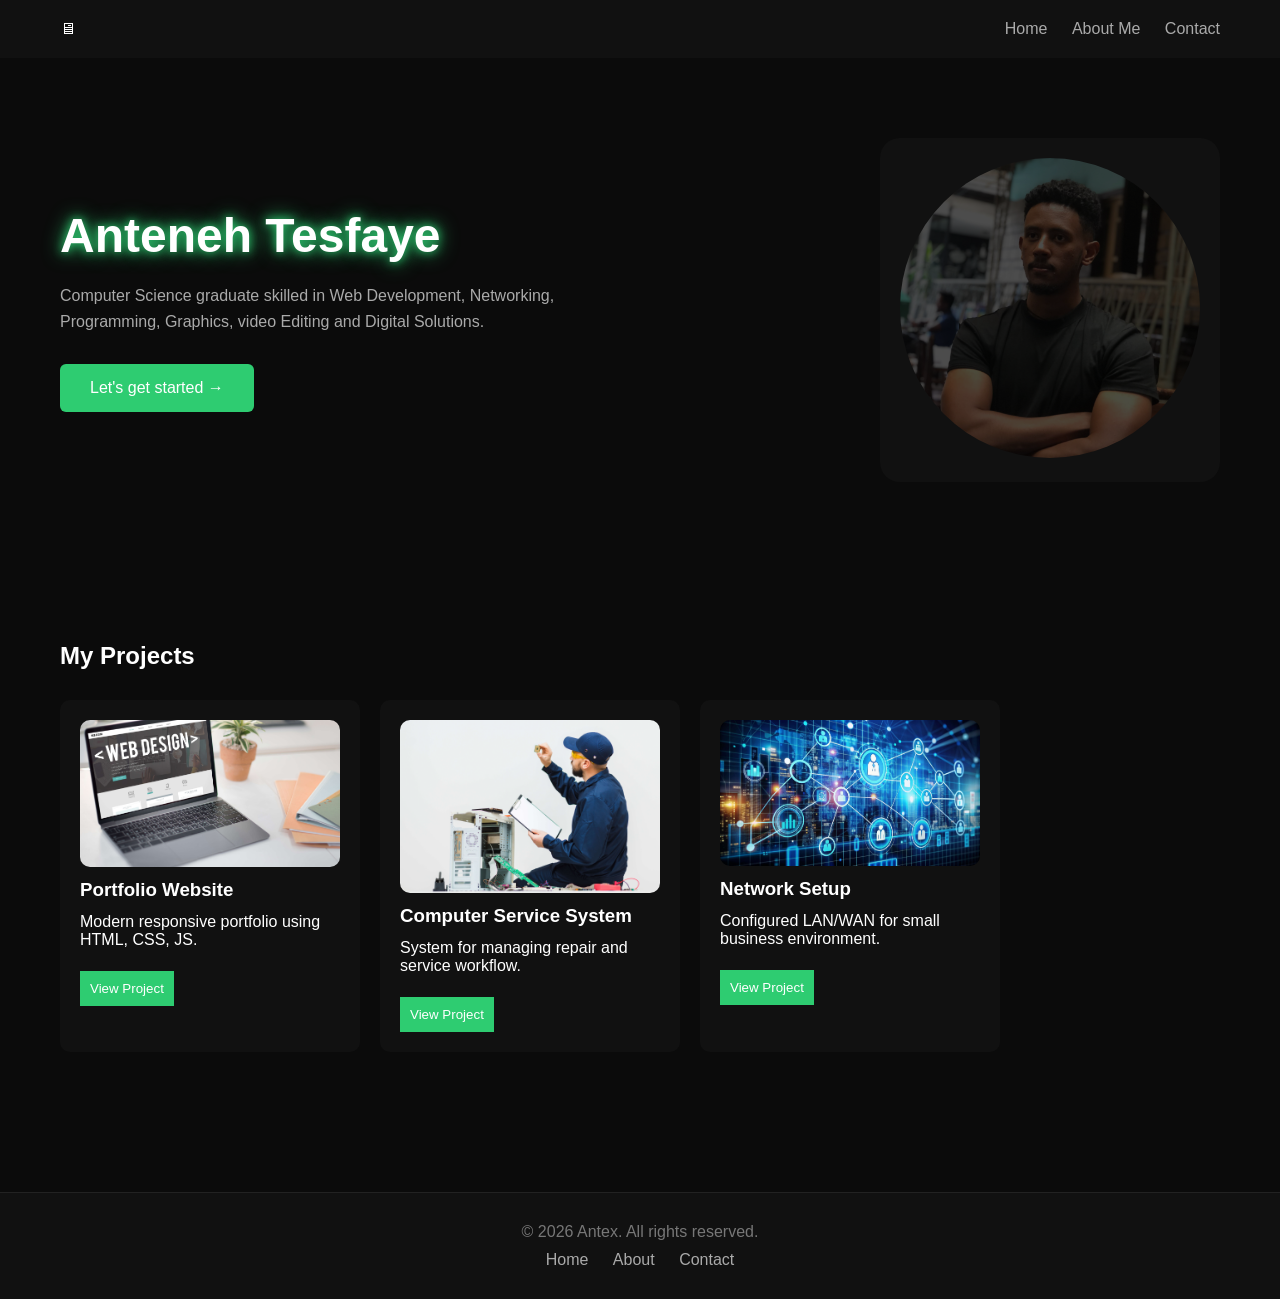
<file: index.html>
<!DOCTYPE html>
<html lang="en">
<head>
  <meta charset="UTF-8" />
  <meta name="viewport" content="width=device-width, initial-scale=1.0"/>
  <title>Portfolio</title>
  <link rel="stylesheet" href="style2.css"/>
</head>




<body>
  <!-- NAVBAR -->
  <header class="navbar">
  <div class="logo">🖥</div>
  <nav>
    <a href="index.html">Home</a>
    <a href="about.html">About Me</a>
    <a href="contact.html">Contact</a>
  </nav>
</header>



  <!-- HERO SECTION -->
<!-- HERO -->

<section class="hero reveal">
  <div class="hero-text">
    <h1 class="glow">Anteneh Tesfaye</h1>
    
<p>Computer Science graduate skilled in Web Development,
      Networking, Programming, Graphics, video Editing and Digital Solutions.</p>




 <!-- <p class="typing">
  I am a <span id="typing-text"></span>
</p>
 -->
   
 <!--  <a href="about.html"> <button class="btn">Let's get started →</button> </a>   -->


<button class="btn" onclick="scrollToProjects()">Let's get started →</button>

  </div>


  <div class="hero-image">
    <img src="profile.jpg" alt="Profile">
  </div>
</section>





<!-- PROJECTS -->
<section class="projects reveal" id="projects">

  <h2>My Projects</h2>

  <div class="project-grid">

    <div class="card">
  <img src="project1.jpg">
  <h3>Portfolio Website</h3>
<p> Modern responsive portfolio using HTML, CSS, JS. </p>
     <a href=""> <button>View Project</button>
</a></div>


    <div class="card">
      <img src="project2.jpg">
      <h3>Computer Service System</h3>
      <p>System for managing repair and service workflow. </p>
     <a href=""> <button>View Project</button>
</a></div>


    <div class="card">
      <img src="project3.jpg">
      <h3>Network Setup</h3>
      <p>Configured LAN/WAN for small business environment.</p>
     <a href=""> <button>View Project</button>
</a></div>

  </div>
</section>



<footer class="footer">
  <p>© 2026 Antex. All rights reserved.</p>
  <div class="footer-links">
    <a href="index.html">Home</a>
    <a href="about.html">About</a>
    <a href="contact.html">Contact</a>
  </div>
</footer>


  <script src="script2.js"></script>
</body>
</html>
</file>
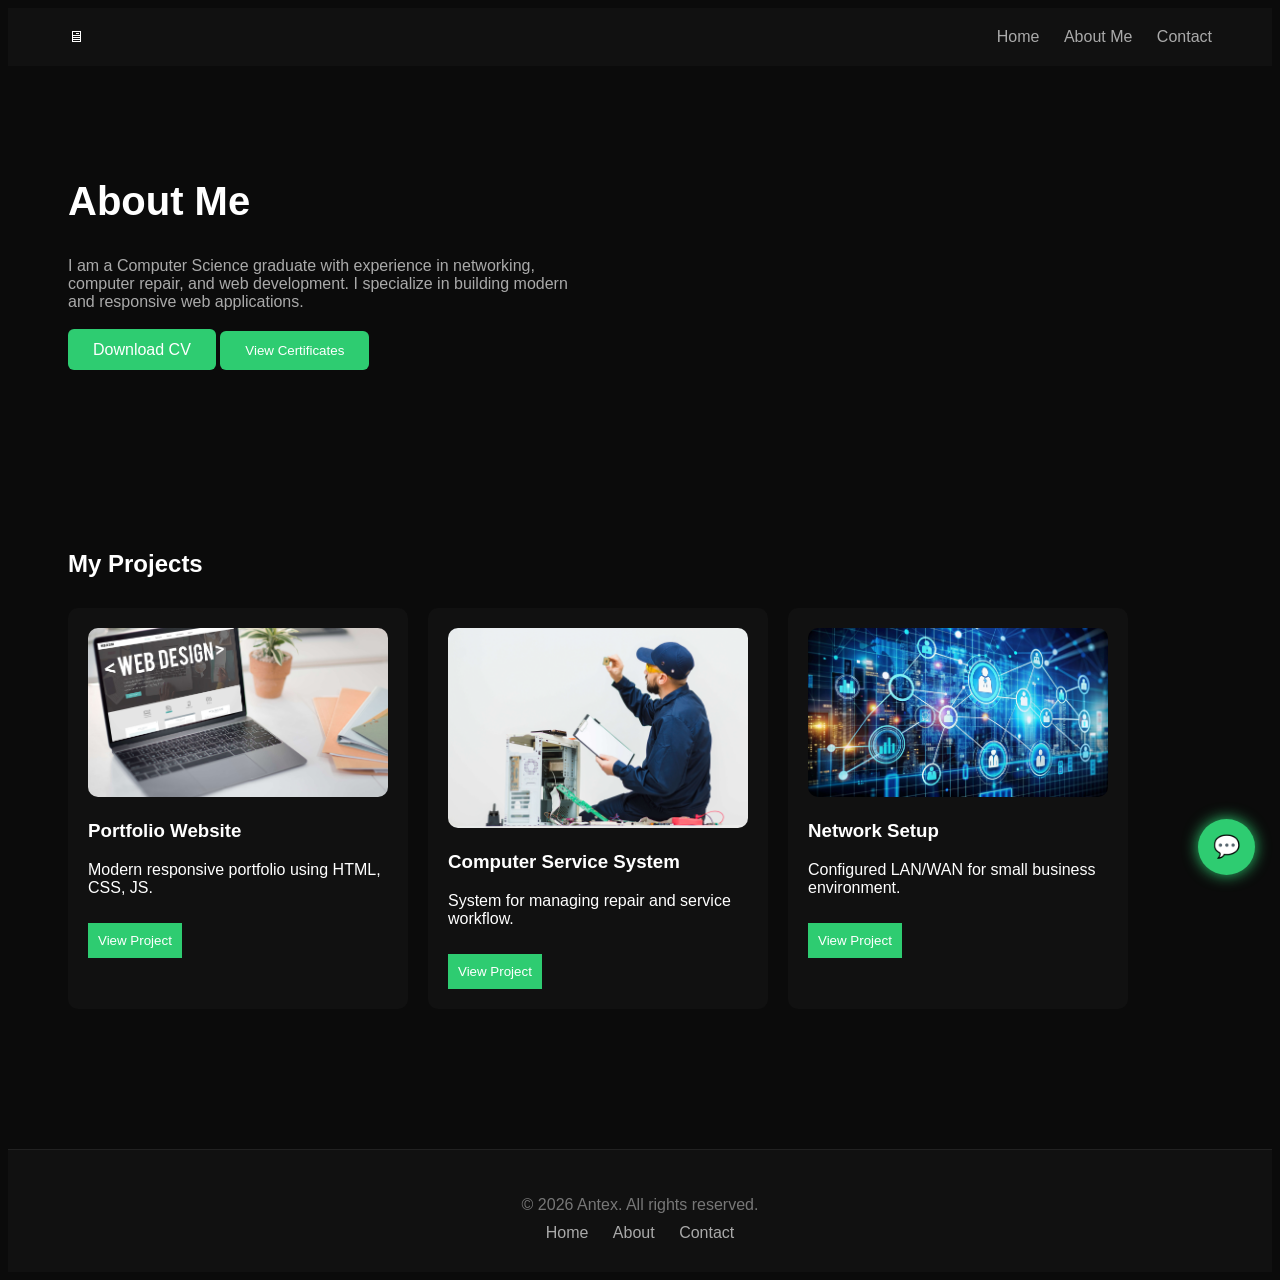
<file: about.html>
<!DOCTYPE html>
<html lang="en">
<head>
  <meta charset="UTF-8">
  <title>About Me</title>
  <link rel="stylesheet" href="about.css">
</head>
<body>

<header class="navbar">
  <div class="logo">🖥</div>
  <nav>
    <a href="index.html">Home</a>
    <a href="about.html">About Me</a>
    <a href="contact.html">Contact</a>
  </nav>
</header>

<section class="about">
  <div class="about-text">
    <h1>About Me</h1>
    <p>
      I am a Computer Science graduate with experience in networking,
      computer repair, and web development. I specialize in building
      modern and responsive web applications.
    </p>

    <div class="buttons">
      <a href="cv_antex.pdf" download class="btn">Download CV</a>
      <button class="btn secondary">View Certificates</button>
    </div>
  </div>



<!-- CERTIFICATES -->
<section class="certificates hidden">
  <h2>My Certificates</h2>
  <div class="cert-grid">

<p>My CS Degree certificate</p>
    <img src="cert1.jpg" class="hero-imagee">
<p>My Exit Exam certificate</p>
    <img src="cert2.jpg" class="hero-imageee">

  </div>
</section>
</section>


<!-- PROJECTS -->
<section class="projects reveal">
  <h2>My Projects</h2>

  <div class="project-grid">

    <div class="card">
      <img src="project1.jpg">
      <h3>Portfolio Website</h3>
      <p>Modern responsive portfolio using HTML, CSS, JS.</p>
      <button>View Project</button>
    </div>

    <div class="card">
      <img src="project2.jpg">
      <h3>Computer Service System</h3>
      <p>System for managing repair and service workflow.</p>
      <button>View Project</button>
    </div>

    <div class="card">
      <img src="project3.jpg">
      <h3>Network Setup</h3>
      <p>Configured LAN/WAN for small business environment.</p>
      <button>View Project</button>
    </div>

  </div>
</section>



<!-- FLOATING BUTTON -->
<div class="floating-btn" onclick="toggleQuickMenu()">💬</div>

<!-- QUICK MENU -->
<div class="quick-menu" id="quickMenu">
  <a href="index.html">back to home</a>
</div>


<footer class="footer">
  <p>© 2026 Antex. All rights reserved.</p>
  <div class="footer-links">
    <a href="index.html">Home</a>
    <a href="about.html">About</a>
    <a href="contact.html">Contact</a>
  </div>
</footer>



<script src="about.js"></script>
</body>
</html>
</file>
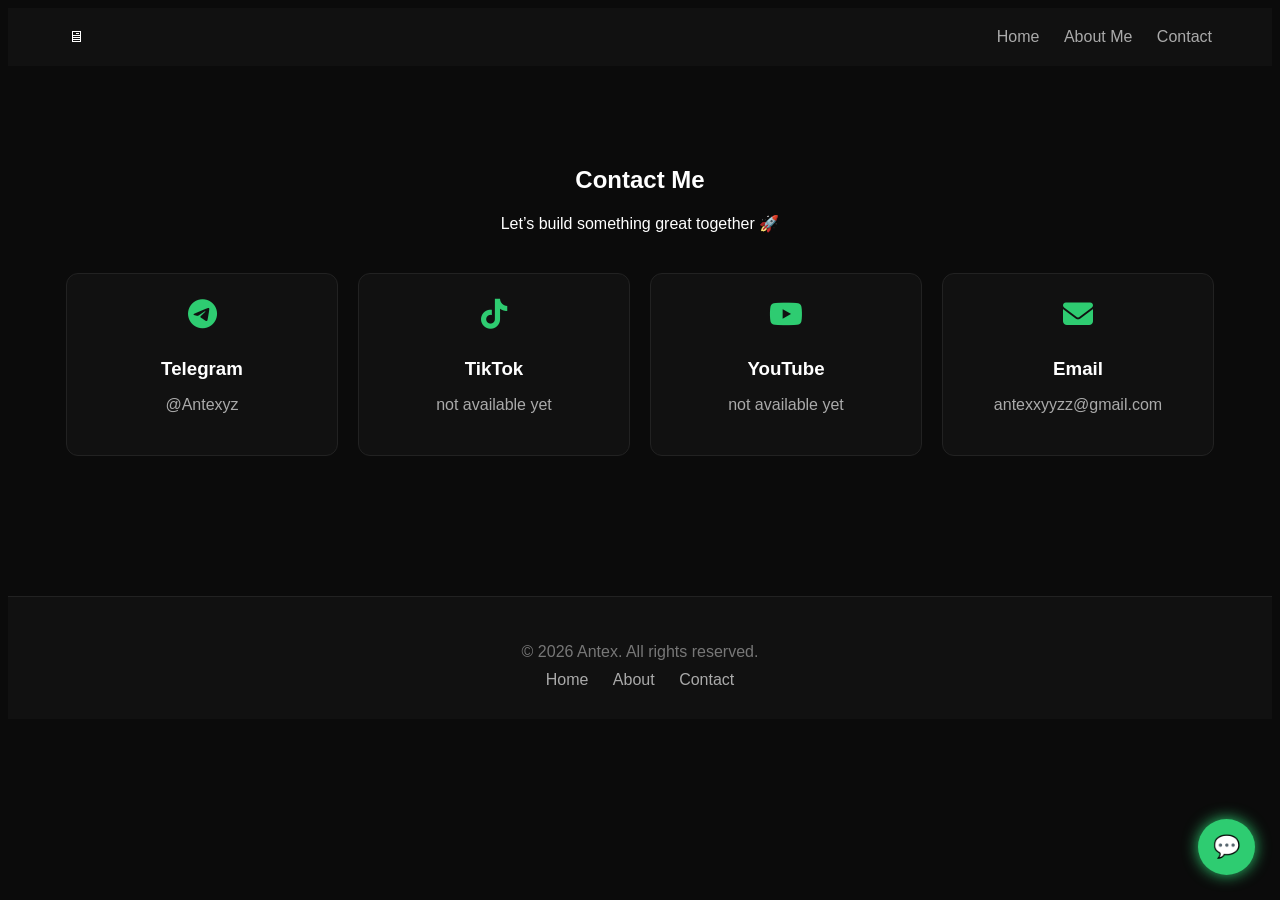
<file: contact.html>
<!DOCTYPE html>
<html lang="en">
<head>
  <meta charset="UTF-8">
  <title>Contact</title>
  <link rel="stylesheet" href="contact.css">

<link rel="stylesheet" href="https://cdnjs.cloudflare.com/ajax/libs/font-awesome/6.5.0/css/all.min.css">

</head>
<body>

<header class="navbar">
  <div class="logo">🖥</div>
  <nav>
    <a href="index.html">Home</a>
    <a href="about.html">About Me</a>
    <a href="contact.html">Contact</a>
  </nav>
</header>



 
<section class="contact">
  <h1>Contact Me</h1>
  <p>Let’s build something great together 🚀</p>


  <div class="contact-grid">

    <a href="https://t.me/antexyz" target="_blank" class="contact-card">
      <i class="fab fa-telegram"></i>
      <h3>Telegram</h3>
      <p>@Antexyz</p>
    </a>

    <a href="" target="_blank" class="contact-card">
      <i class="fab fa-tiktok"></i>
      <h3>TikTok</h3>
      <p>not available yet</p>
    </a>

    <a href="" target="_blank" class="contact-card">
      <i class="fab fa-youtube"></i>
      <h3>YouTube</h3>
      <p>not available yet</p>
    </a>

    <a href="mailto:antexxyyzz@gmail.com" class="contact-card">
      <i class="fas fa-envelope"></i>
      <h3>Email</h3>
      <p>antexxyyzz@gmail.com</p>
    </a>

  </div>
</section>

<!-- FLOATING BUTTON -->
<div class="floating-btn" onclick="toggleQuickMenu()">
  💬
</div>

<!-- QUICK MENU -->
<div class="quick-menu" id="quickMenu">
  <a href="index.html">back to home</a>
</div>



<footer class="footer">
  <p>© 2026 Antex. All rights reserved.</p>
  <div class="footer-links">
    <a href="index.html">Home</a>
    <a href="about.html">About</a>
    <a href="contact.html">Contact</a>
  </div>
</footer>


<script src="contact.js"></script>
</body>
</html>
</file>
<file: style2.css>
* {
  margin: 0;
  padding: 0;
  box-sizing: border-box;
  font-family: Arial, sans-serif;
}

body {
  background: #0b0b0b;
  color: white;
}

/* NAVBAR */
.navbar {
  display: flex;
  justify-content: space-between;
  padding: 20px 60px;
  background: #111;
}

.navbar a {
  color: #aaa;
  margin-left: 20px;
  text-decoration: none;
  transition: 0.3s;
}

.navbar a:hover {
  color: white;
}

/* HERO */
.hero {
  display: flex;
  align-items: center;
  justify-content: space-between;
  padding: 80px 60px;
}

.hero-text {
  max-width: 500px;
}

.hero-text h1 {
  font-size: 48px;
  margin-bottom: 20px;
}

.hero-text p {
  color: #aaa;
  margin-bottom: 30px;
  line-height: 1.6;
}

.btn {
  background: #2ecc71;
  border: none;
  padding: 15px 30px;
  color: white;
  font-size: 16px;
  border-radius: 6px;
  cursor: pointer;
  transition: 0.3s;
}

.btn:hover {
  background: #27ae60;
}

/* IMAGE */
.hero-image img {
  width: 300px;
  height: 300px;
  border-radius: 50%;
  object-fit: cover;
}

.hero-image img {
  filter: brightness(30%);
}


/* CLIENTS */
.clients {
  padding: 40px 60px;
}

.clients p {
  color: #888;
  margin-bottom: 20px;
}

.logos {
  display: flex;
  gap: 20px;
}

.logos span {
  border: 1px solid #333;
  padding: 10px 20px;
  border-radius: 6px;
  color: #777;
}


/* RESPONSIVE */
@media (max-width: 900px) {
  .hero {
    flex-direction: column;
    text-align: center;
  }

  .hero-image {
    margin-top: 30px;
  }
}


/* GLOW EFFECT */
.glow {
  text-shadow: 0 0 10px #2ecc71, 0 0 20px #2ecc71;
}

/* PROJECTS */
.projects {
  padding: 80px 60px;
}

.projects h2 {
  margin-bottom: 30px;
}

.project-grid {
  display: flex;
  gap: 20px;
}



.btn:hover {
  transform: translateY(-10px);
  box-shadow: 0 0 20px #2ecc71;
}







.card {
  background: #111;
  padding: 20px;
  border-radius: 10px;
  transition: 0.3s;
  width: 300px;

 display: flex;
  flex-direction: column;
  gap: 12px; /* 🔥 controls spacing between EVERYTHING inside */
}

.card img {
  width: 100%;
  border-radius: 10px;
}

.card:hover {
  transform: translateY(-10px);
  box-shadow: 0 0 20px #2ecc71;
}

.card button {
  margin-top: 10px;
  background: #2ecc71;
  border: none;
  padding: 10px;
  color: white;
  cursor: pointer;
}








.hero-image {
  background: #111;
  padding: 20px;
  border-radius: 20px;
  transition: 0.3s;
  width: 340px;
}
.hero-image:hover {
  transform: translateY(-10px);
  box-shadow: 0 0 20px #2ecc71;
}








.footer {
  background: #111;
  padding: 30px;
  text-align: center;
  margin-top: 60px;
  border-top: 1px solid #222;
}

.footer p {
  color: #777;
  margin-bottom: 10px;
}

.footer-links a {
  color: #aaa;
  margin: 0 10px;
  text-decoration: none;
}

.footer-links a:hover {
  color: #2ecc71;
}



/*
#typing-text::after {
  content: "|";
  animation: blink 1s infinite;
}

@keyframes blink {
  0%,100% { opacity: 1; }
  50% { opacity: 0; }
}
*/
</file>
<file: about.css>
body {
  background: #0b0b0b;
  color: white;
  font-family: Arial;
}

.navbar {
  display: flex;
  justify-content: space-between;
  padding: 20px 60px;
  background: #111;
}

.navbar a {
  color: #aaa;
  margin-left: 20px;
  text-decoration: none;
}

.about {
  display: flex;
  justify-content: space-between;
  padding: 80px 60px;
  align-items: center;
}

.about-text {
  max-width: 500px;
}

.about-text h1 {
  font-size: 40px;
}

.about-text p {
  color: #aaa;
  margin: 20px 0;
}

.btn {
  background: #2ecc71;
  padding: 12px 25px;
  border-radius: 6px;
  color: white;
  text-decoration: none;
  border: none;
  cursor: pointer;
}
.btn:hover {
  transform: translateY(-10px);
  box-shadow: 0 0 20px #2ecc71;
}

.secondary {
background: #2ecc71;
  padding: 12px 25px;
  border-radius: 6px;
  color: white;
  text-decoration: none;
  border: none;
  cursor: pointer;
}
.secondary:hover {
  transform: translateY(-10px);
  box-shadow: 0 0 20px #2ecc71;
}


.about-image img {
  width: 300px;
  border-radius: 50%;
}

.certificates {
  padding: 40px 60px;
}

.cert-grid {
  display: flex;
  gap: 20px;
}

.cert-grid img {
  width: 200px;
  border-radius: 10px;
}

.hidden {
  display: none;
}

/* PROJECTS */
.projects {
  padding: 80px 60px;
}

.projects h2 {
  margin-bottom: 30px;
}

.project-grid {
  display: flex;
  gap: 20px;
}

.card {
  background: #111;
  padding: 20px;
  border-radius: 10px;
  transition: 0.3s;
  width: 300px;
}

.card img {
  width: 100%;
  border-radius: 10px;
}

.card:hover {
  transform: translateY(-10px);
  box-shadow: 0 0 20px #2ecc71;
}

.card button {
  margin-top: 10px;
  background: #2ecc71;
  border: none;
  padding: 10px;
  color: white;
  cursor: pointer;
}




/* ICONS */
.contact-card i {
  font-size: 30px;
  margin-bottom: 10px;
  color: #2ecc71;
  transition: 0.3s;
}

/* HOVER EFFECT */
.contact-card:hover i {
  transform: scale(1.2) rotate(5deg);
}

/* FLOATING BUTTON */
.floating-btn {
  position: fixed;
  bottom: 25px;
  right: 25px;
  background: #2ecc71;
  color: black;
  font-size: 22px;
  padding: 15px;
  border-radius: 50%;
  cursor: pointer;
  box-shadow: 0 0 15px #2ecc71;
  transition: 0.3s;
}

.floating-btn:hover {
  transform: scale(1.1);
}

/* QUICK MENU */
.quick-menu {
  position: fixed;
  bottom: 80px;
  right: 25px;
  background: #111;
  border-radius: 10px;
  display: none;
  flex-direction: column;
  overflow: hidden;
}

.quick-menu a {
  padding: 12px 20px;
  color: white;
  text-decoration: none;
  border-bottom: 1px solid #222;
}

.quick-menu a:hover {
  background: #2ecc71;
  color: black;
}






.footer {
  background: #111;
  padding: 30px;
  text-align: center;
  margin-top: 60px;
  border-top: 1px solid #222;
}

.footer p {
  color: #777;
  margin-bottom: 10px;
}

.footer-links a {
  color: #aaa;
  margin: 0 10px;
  text-decoration: none;
}

.footer-links a:hover {
  color: #2ecc71;
}



.hero-imagee:hover {
  transform: translateY(-10px);
  box-shadow: 0 0 20px #2ecc71;
}
.hero-imageee:hover {
  transform: translateY(-10px);
  box-shadow: 0 0 20px #2ecc71;
}
</file>
<file: contact.css>
body {
  background: #0b0b0b;
  color: white;
  font-family: Arial;
}

.navbar {
  display: flex;
  justify-content: space-between;
  padding: 20px 60px;
  background: #111;
}
.navbar a {
  color: #aaa;
  margin-left: 20px;
  text-decoration: none;
}

.contact {
  text-align: center;
  padding: 80px 20px;
}

form {
  max-width: 400px;
  margin: auto;
  display: flex;
  flex-direction: column;
  gap: 15px;
}

input, textarea {
  padding: 12px;
  border-radius: 5px;
  border: none;
}

button {
  background: #2ecc71;
  padding: 12px;
  border: none;
  color: white;
  cursor: pointer;
}

.socials {
  margin-top: 20px;
}

.socials a {
  margin: 0 10px;
  color: #aaa;
}

.contact {
  text-align: center;
  padding: 80px 20px;
}

.contact-grid {
  display: flex;
  justify-content: center;
  gap: 20px;
  flex-wrap: wrap;
  margin-top: 40px;
}

.contact-card {
  background: #111;
  padding: 25px;
  width: 220px;
  border-radius: 12px;
  text-decoration: none;
  color: white;
  transition: 0.3s;
  border: 1px solid #222;
}

.contact-card h3 {
  margin-bottom: 10px;
}

.contact-card p {
  color: #aaa;
}

.contact-card:hover {
  transform: translateY(-8px);
  box-shadow: 0 0 20px #2ecc71;
  border-color: #2ecc71;
}







/* ICONS */
.contact-card i {
  font-size: 30px;
  margin-bottom: 10px;
  color: #2ecc71;
  transition: 0.3s;
}

/* HOVER EFFECT */
.contact-card:hover i {
  transform: scale(1.2) rotate(5deg);
}

/* FLOATING BUTTON */
.floating-btn {
  position: fixed;
  bottom: 25px;
  right: 25px;
  background: #2ecc71;
  color: black;
  font-size: 22px;
  padding: 15px;
  border-radius: 50%;
  cursor: pointer;
  box-shadow: 0 0 15px #2ecc71;
  transition: 0.3s;
}

.floating-btn:hover {
  transform: scale(1.1);
}

/* QUICK MENU */
.quick-menu {
  position: fixed;
  bottom: 80px;
  right: 25px;
  background: #111;
  border-radius: 10px;
  display: none;
  flex-direction: column;
  overflow: hidden;
}

.quick-menu a {
  padding: 12px 20px;
  color: white;
  text-decoration: none;
  border-bottom: 1px solid #222;
}

.quick-menu a:hover {
  background: #2ecc71;
  color: black;
}






.footer {
  background: #111;
  padding: 30px;
  text-align: center;
  margin-top: 60px;
  border-top: 1px solid #222;
}

.footer p {
  color: #777;
  margin-bottom: 10px;
}

.footer-links a {
  color: #aaa;
  margin: 0 10px;
  text-decoration: none;
}

.footer-links a:hover {
  color: #2ecc71;
}
</file>
